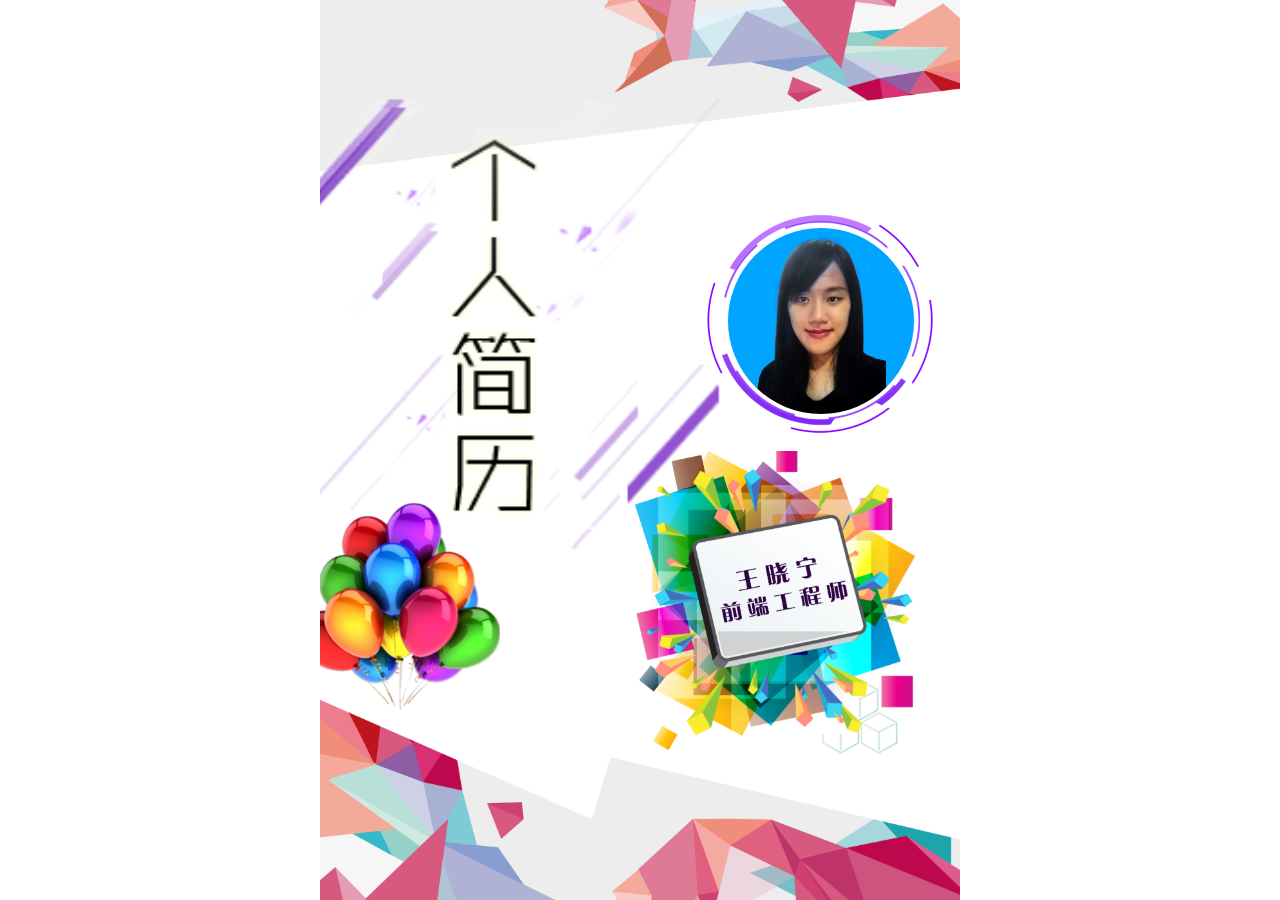
<file: index.html>
<!DOCTYPE html>
<html lang="en">
<head>
    <meta charset="UTF-8">
    <title>Title</title>
    <meta name="viewport"
          content="width=device-width, user-scalable=no, initial-scale=1.0, maximum-scale=1.0, minimum-scale=1.0">
    <link rel="stylesheet" href="css/swiper.min.css">
    <link rel="stylesheet" href="css/reset.min.css">
    <link rel="stylesheet" href="css/index.css">
    <link rel="stylesheet" href="css/animate.min.css">

</head>
<body>
<div class="swiper-container" id="container">
    <div class="swiper-wrapper">
        <div class="swiper-slide slide1">
            <img src='images/qiqiu.png'>
            <img src="images/111.png"><!--
            <img src="images/jisi.png">-->
            <div><img src="images/keji.png" ><span></span></div>
            <img src="images/person_bg.png">
            <img src="images/name1.png">
            <p class="jianli"></p>
        </div>
        <div class="swiper-slide slide2">
            <img src="images/faguang.png" >
            <p class='list'>基本信息</p><!--
            <img src="images/2-2.png">-->
            <div class="div_list">
                <span></span>
                <span><img src="images/list.png" alt=""></span>
            </div>
            <p>姓名：王晓宁</p>
            <p>性别：女</p>
            <p>学历：本科</p>
            <p>专业：数字媒体技术</p>
            <p>毕业院校：长春工业大学</p>
            <img src="images/totop.png">
        </div>
        <div class="swiper-slide slide3">
            <p class='list'>掌握技能</p>
            <div class="top">
                <img src="images/content.png">
                <span>Node.js</span>
                <span>Vue</span>
                <span>H5</span>
            </div>
            <img src="images/fangkuai.png">
            <span>熟悉JavaScript</span>
            <span>熟练使用Node.js</span>
            <span>熟悉前后台数据交互</span>
            <span>操作mongodb数据库</span>
            <span>掌握前端框架Angular.js</span>
            <span>熟悉ps、HTML、CSS布局</span>
            <span>使用html5开发webapp及响应式开发</span>
            <!--
            <span>掌握前端框架Angular.js、React、Vue</span>
            <span>熟练使用Node.js，操作mongodb数据库</span>
            <span>使用html5开发webapp及响应式开发</span>
            <span>了解数据的原生</span>-->
        </div>
        <div class="swiper-slide slide4">
            <p class='list'>工作经验</p>
            <img src="images/fly.png">
            <div class="job">
                <p class='animated tada'>微客兄弟（北京）有限公司</p>
                <p class='animated bounceInDown'>职位：前端工程师</p>
                <p>时间：2015年7月至2017年1月</p>
                <p>职责：PC与移动端的开发</p>
            </div>
        </div>
        <div class="swiper-slide slide5">
            <p class='list'>关于我</p>
            <p>联系方式：18612358425</p>
            <p>我的邮箱：664776560@qq.com</p>
            <img src="images/qq_pic_merged_1484711743665.png">
        </div>
    </div>
</div>
<script src="js/swiper.min.js"></script>
<script>
    var swiper=new Swiper('.swiper-container',{
        direction:'vertical',
        onTransitionEnd:function(swiper){
            var curIndex=swiper.activeIndex;
            var sliders=swiper.slides;
            [].forEach.call(sliders,function (item,index) {
                item.id="";
                if(curIndex==index){
                    switch(curIndex){
                        case 0:
                            item.id="page"+(sliders.length-2);
                            break;
                        case sliders.length-1:
                            item.id="page1";
                            break;
                        default:
                            item.id="page"+curIndex;
                    }
                }
            })
        },
        loop:true
    })
</script>
<script>
    var desW=640;
    var winP=document.documentElement.clientWidth||document.body.clientWidth;
    document.documentElement.style.fontSize=winP/desW*100+'px';
    if(winP>640){
        var width=document.getElementById("container");
        width.style.width="640px";
        document.documentElement.style.fontSize="100px"
    }
</script>
</body>
</html>
</file>
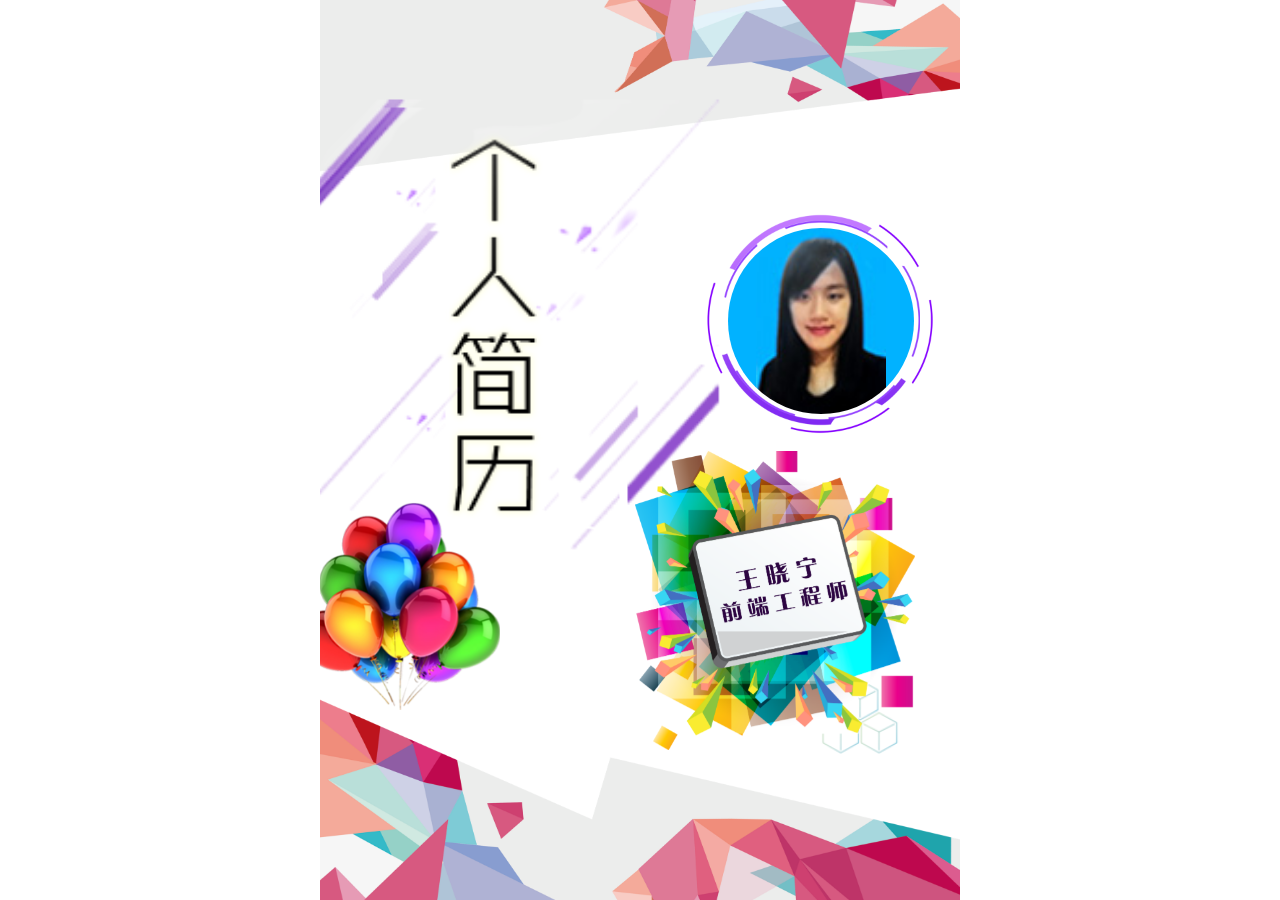
<file: presume/index.html>
<!DOCTYPE html>
<html lang="en">
<head>
    <meta charset="UTF-8">
    <title>Title</title>
    <meta name="viewport"
          content="width=device-width, user-scalable=no, initial-scale=1.0, maximum-scale=1.0, minimum-scale=1.0">
    <link rel="stylesheet" href="css/swiper.min.css">
    <link rel="stylesheet" href="css/reset.min.css">
    <link rel="stylesheet" href="css/index.css">
    <link rel="stylesheet" href="css/animate.min.css">

</head>
<body>
<div class="swiper-container" id="container">
    <div class="swiper-wrapper">
        <div class="swiper-slide slide1">
            <img src='images/qiqiu.png'>
            <img src="images/111.png"><!--
            <img src="images/jisi.png">-->
            <div><img src="images/keji.png" ><span></span></div>
            <img src="images/person_bg.png">
            <img src="images/name1.png">
            <p class="jianli"></p>
        </div>
        <div class="swiper-slide slide2">
            <img src="images/faguang.png" >
            <p class='list'>基本信息</p><!--
            <img src="images/2-2.png">-->
            <div class="div_list">
                <span></span>
                <span><img src="images/list.png" alt=""></span>
            </div>
            <p>姓名：王晓宁</p>
            <p>性别：女</p>
            <p>学历：本科</p>
            <p>专业：数字媒体技术</p>
            <p>毕业院校：长春工业大学</p>
            <img src="images/totop.png">
        </div>
        <div class="swiper-slide slide3">
            <p class='list'>掌握技能</p>
            <div class="top">
                <img src="images/content.png">
                <span>Node.js</span>
                <span>Vue</span>
                <span>H5</span>
            </div>
            <img src="images/fangkuai.png">
            <span>熟悉JavaScript</span>
            <span>熟练使用Node.js</span>
            <span>熟悉前后台数据交互</span>
            <span>操作mongodb数据库</span>
            <span>掌握前端框架Angular.js</span>
            <span>熟悉ps、HTML、CSS布局</span>
            <span>使用html5开发webapp及响应式开发</span>
            <!--
            <span>掌握前端框架Angular.js、React、Vue</span>
            <span>熟练使用Node.js，操作mongodb数据库</span>
            <span>使用html5开发webapp及响应式开发</span>
            <span>了解数据的原生</span>-->
        </div>
        <div class="swiper-slide slide4">
            <p class='list'>工作经验</p>
            <img src="images/fly.png">
            <div class="job">
                <p class='animated tada'>微客兄弟（北京）有限公司</p>
                <p class='animated bounceInDown'>职位：前端工程师</p>
                <p>时间：2015年7月至2017年1月</p>
                <p>职责：主要负责网站前端功能的实现</p>
            </div>
        </div>
        <div class="swiper-slide slide5">
            <p class='list'>关于我</p>
            <p>联系方式：18612358425</p>
            <p>我的邮箱：664776560@qq.com</p>
            <img src="images/qq_pic_merged_1484711743665.jpg">
        </div>
    </div>
</div>
<script src="js/swiper.min.js"></script>
<script>
    var swiper=new Swiper('.swiper-container',{
        direction:'vertical',
        onTransitionEnd:function(swiper){
            var curIndex=swiper.activeIndex;
            var sliders=swiper.slides;
            [].forEach.call(sliders,function (item,index) {
                item.id="";
                if(curIndex==index){
                    switch(curIndex){
                        case 0:
                            item.id="page"+(sliders.length-2);
                            break;
                        case sliders.length-1:
                            item.id="page1";
                            break;
                        default:
                            item.id="page"+curIndex;
                    }
                }
            })
        },
        loop:true
    })
</script>
<script>
    var desW=640;
    var winP=document.documentElement.clientWidth||document.body.clientWidth;
    document.documentElement.style.fontSize=winP/desW*100+'px';
    if(winP>640){
        var width=document.getElementById("container");
        width.style.width="640px";
        document.documentElement.style.fontSize="100px"
    }
</script>
</body>
</html>
</file>
<file: css/index.css>
html,body{width:100%;height:100%;overflow:hidden;}
.swiper-container{width:100%;height:100%;perspective:2000px;}
/*.swiper-slide{background:#00ee00;}*/
.swiper-slide{background:url('../images/bg.png') no-repeat center;background-size:100% 100%;}
.swiper-slide img,.swiper-slide span,.swiper-slide p{position: absolute;opacity:0;}
.slide1>img,.slide1 img,.slide1 span,.slide1 p,.slide1 div{opacity:0;}
.slide1 img:nth-child(1){width:2rem;bottom:1.9rem;left:-.2rem;transform: rotate(15deg);}
.slide1>img:nth-child(2){width:1rem;height:1rem;bottom:1.3rem;right:.5rem;animation: change 1s infinite both;-webkit-animation: change 1s infinite both;transition:1s;}
/*.photo{width:4rem;height:1rem;background:url('../images/jisi.png') no-repeat center center;background-size:100%;display: block;border-radius: 0.7rem 0.4rem ;background-clip: content-box;right:.1rem;top:2rem;}*/
.slide1 div{position:absolute;right:2.4rem;}
.slide1 div img:nth-child(1){width:2.4rem;top:2rem;animation: circle 2s linear infinite both;-webkit-animation: circle 2s linear infinite both;}
.slide1 div span{width:1.86rem;height:1.86rem;
    border-radius:50%;left:.078rem;top:2.284rem;background:url("../images/perpic.jpg") no-repeat 50% 0 #01a4ff;background-size:contain;}
.slide1 img:nth-child(4){left:-.51rem;top:50%;margin-top:-4.7rem;width:4.7rem;}
.slide1 img:nth-child(5){right:.45rem;bottom:1.5rem;width:2.8rem;}
#page1 img,#page1 div,#page1 span,#page2 img,#page2 div,#page2 span,#page2 p{opacity:1;}
#page1 img:nth-child(1){
    animation:1s rollIn 1 both .3s;display:block;
}
#page1 img:nth-child(4){
    animation:1s pulse 1 both;
}
#page1 div:nth-child(3) img{
    animation:1s rotateInDownRight both 1.2s;
}
#page1 div:nth-child(3) span{
    animation:1s rotateIn 1 both 2.2s;
}
#page1 img:nth-child(5){
    animation:1s zoomIn 1 both 3.2s;
}
.list{padding:0.14rem 0.25rem;color:#fff;font-weight:bold;font-size:0.37rem;border:0.05rem solid #fff;top:0.33rem;left:0.45rem;}
.slide2{transform-style:preserve-3d;}
.slide2 div.div_list span,.slide2 div.div_list{opacity:0;}
.slide2>img:nth-child(1){width:6.2rem;right:-3.4rem;top:2.1rem;animation: Vcircle .5s infinite linear both;-webkit-animation: Vcircle 2s infinite linear both;}
.slide2 div.div_list{position: relative;width:0.2rem;height:50%;}
.slide2 div.div_list img:nth-child(2){width:.4rem;top:3rem;left:0.4rem;z-index:-1;}
.slide2 div.div_list span:nth-child(1){z-index:1;border-radius:2rem 2rem;width:0.12rem;height:100%;background:#ccc;left:.36rem;top:2.4rem;display:block;box-shadow:1px 1px #ccc;}
.slide2 div.div_list span:nth-child(2){border-radius:4px;width:5.5rem;height:100%;left:.6rem;top:2.4rem;opacity:0.6;display:block;box-shadow:1px 0 1px #ccc;}
.slide2 div.div_list span:nth-child(2) img{width:100%;height:100%;}
.slide2 p:not(.list){color:#00006e;line-height:0.5rem;text-align:left;font-size:0.3rem;left:1.5rem;right:0;opacity: 0;}
.slide2 img:nth-child(3){width:5rem;top:2rem;left:-3rem;}
.slide2 :nth-child(4){top:3.5rem;}
.slide2 :nth-child(5){top:4.2rem;}
.slide2 :nth-child(6){top:4.9rem;}
.slide2 :nth-child(7){top:5.6rem;}
.slide2 :nth-child(8){top:6.3rem;}
.slide2 :nth-child(9){bottom:0;width:3.2rem;z-index:-2;}
#page2 {opacity:1;}
#page2 .div_list span:nth-child(1) {animation:1s zoomIn 1 both;}
#page2 .div_list span:nth-child(2) {animation:1s zoomInDown 1 both .6s;}
#page2 :nth-child(4){animation:0.9s bounceInUp 1 both 1.1s;}
#page2 :nth-child(5){animation:0.9s bounceInUp 1 both 1.7s;}
#page2 :nth-child(6){animation:0.9s bounceInUp 1 both 2.3s;}
#page2 :nth-child(7){animation:0.9s bounceInUp 1 both 2.9s;}
#page2 :nth-child(8){animation:0.9s bounceInUp 1 both 3.5s;}
#page2 :nth-child(9){animation:1s fadeInUp 1 both 4s;}


.slide3 .top{width:3rem;top:2rem;left:.5rem;position:relative;}
.slide3 .top img{width:100%;}
.slide3 .top span:nth-child(2){color:#400606;font-weight:bold;font-size:0.33rem;top:1.3rem;left:.45rem;}
.slide3 .top span:nth-child(3){color:#400606;font-weight:bold;font-size:.38rem;top:2.29rem;left:1.4rem;}
.slide3 .top span:nth-child(4){color:#fff;font-weight:bold;font-size:0.4rem;top:0.62rem;left:1.63rem;}
.slide3>img:nth-child(3){width:4rem;right:-.2rem;bottom:.7rem;}
.slide3>span:nth-child(odd){color:#00004e;font-size:.3rem;line-height:.4rem;border-bottom:.02rem solid #0000AA;}
.slide3>span:nth-child(even){color:#00002e;font-size:.3rem;line-height:.4rem;border-bottom:.02rem solid #0000AA;}
.slide3>span:nth-child(4){top:3.4rem;right:0.4rem;}
.slide3>span:nth-child(5){top:3.9rem;right:0.4rem;}
.slide3>span:nth-child(6){top:4.4rem;right:0.4rem;}
.slide3>span:nth-child(7){top:4.9rem;right:0.4rem;}
.slide3>span:nth-child(8){top:6rem;left:0.4rem;}
.slide3>span:nth-child(9){top:6.5rem;left:0.4rem;}
.slide3>span:nth-child(10){top:7rem;left:0.4rem;}
.slide3 span,.slide3 img{opacity:0;}
#page3 span,#page3 img,#page3 p{opacity:1;}
#page3>span:nth-child(4){
     animation:1s lightSpeedIn 1 both 3s;
 }
#page3>span:nth-child(5){
    animation:1s lightSpeedIn 1 both 3.8s;
}
#page3>span:nth-child(6){
    animation:1s lightSpeedIn 1 both 4.6s;
}
#page3>span:nth-child(7){
    animation:1s lightSpeedIn 1 both 5.4s;
}
#page3>span:nth-child(8){
    animation:1s lightSpeedIn 1 both 6.2s;
}
#page3>span:nth-child(9){
    animation:1s lightSpeedIn 1 both 7s;
}
#page3>span:nth-child(10){
    animation:1s lightSpeedIn 1 both 7.8s;
}
#page3>img:nth-child(3){
    animation:1.2s zoomInRight 1 both 1.5s;
}
#page3 .top img{
    animation:1s flipInY 1 both 0s;
}
#page3 .top span:nth-child(2){
    animation:.5s zoomIn 1 both .5s;
}
#page3 .top span:nth-child(3){
    animation:.5s zoomIn 1 both 1s;
}
#page3 .top span:nth-child(4){
    animation:.5s zoomIn 1 both 1.5s;
}
.jianli{
    width: 2.3rem;font-size:3rem;}
.slide4 img:nth-child(2){
    width:5rem;bottom:0;right:0;
}
.slide4 .job{width:100%;height:100%;top:3rem;text-align:center;background:url("../images/bg3.png") no-repeat 0 2.9rem;background-size:100%;opacity:0;}
.slide4 .job p{right:0.6rem;left:0.6rem;}
.slide4 .job p:nth-child(1){top:2.6rem;color:#fff;line-height:1rem;right:0.6rem;left:0.6rem;font-size:0.4rem;height:1rem;background:#ccc;border-radius:3px 6px 0 0;}
.slide4 .job p:nth-child(2){top:4.2rem;font-size:0.3rem;}
.slide4 .job p:nth-child(3){top:4.7rem;font-size:0.3rem;}
.slide4 .job p:nth-child(4){top:5.2rem;font-size:0.3rem;}
#page4 .job,#page4 p{opacity: 1;}
#page4 .job{ animation:1s zoomInUp 1 both;}
#page4 .job p:nth-child(1){ animation:1s flipInX 1 both 0.8s;}
#page4 .job p:nth-child(2){ animation:1s fadeInUp 1 both 1.5s;}
#page4 .job p:nth-child(3){ animation:1s fadeInUp 1 both 2.2s;}
#page4 .job p:nth-child(4){ animation:1s fadeInUp 1 both 2.9s;}
.slide5 p:nth-child(2){
    top:2.5rem;text-align:center;width:100%;font-size:0.3rem;
}
.slide5 p:nth-child(3){
    top:3.1rem;text-align:center;width:100%;font-size:0.3rem;
}
.slide5 img:nth-child(4){width:3.5rem;left:50%;margin-left:-1.75rem;bottom:2rem;}
#page5 p,#page5 img{opacity:1;}
#page5 p:nth-child(2){
    animation:1s flipInY 1 both;
}
#page5 p:nth-child(3){
     animation:1s flipInY 1 both .6s;
 }
#page5 img:nth-child(4){
    animation:1s fadeIn 1 both 1.5s;
}
@keyframes change{
   25%{
        transform:scale(1.1,0.9) translateY(5px);
    }
    75%{
        transform:scale(0.9,1.1);
    }
}
@-webkit-keyframes change{
    0%{
        transform:scale(1.2,0.4);transition:1s;
    }
    100%{
        transforle(1.2,0.4);
    }
}
@keyframes circle{
   0%{
        transform:rotate(0deg);
    }
    100%{
        transform:rotate(360deg);
    }
}
@-webkit-keyframes circle{
   0%{
        transform:rotate(0deg);
    }
    100%{
        transform:rotate(360deg);
    }
}
@keyframes Vcircle{
    0%{
        transform:rotate(0deg);
    }
    100%{
        transform:rotate(360deg);
    }
}
@-webkit-keyframes Vcircle{
    0%{
        transform:translateZ(-5px);
    }
    100%{
        transform:rotateY(360deg);
    }
}
</file>
<file: presume/css/index.css>
html,body{width:100%;height:100%;overflow:hidden;}
.swiper-container{width:100%;height:100%;perspective:2000px;}
/*.swiper-slide{background:#00ee00;}*/
.swiper-slide{background:url('../images/bg.png') no-repeat center;background-size:100% 100%;}
.swiper-slide img,.swiper-slide span,.swiper-slide p{position: absolute;opacity:0;}
.slide1>img,.slide1 img,.slide1 span,.slide1 p,.slide1 div{opacity:0;}
.slide1 img:nth-child(1){width:2rem;bottom:1.9rem;left:-.2rem;transform: rotate(15deg);}
.slide1>img:nth-child(2){width:1rem;height:1rem;bottom:1.3rem;right:.5rem;animation: change 1s infinite both;-webkit-animation: change 1s infinite both;transition:1s;}
.photo{width:4rem;height:1rem;background:url('../images/jisi.png') no-repeat center center;background-size:100%;display: block;border-radius: 0.7rem 0.4rem ;background-clip: content-box;right:.1rem;top:2rem;}
.slide1 div{position:absolute;right:2.4rem;}
.slide1 div img:nth-child(1){width:2.4rem;top:2rem;animation: circle 2s linear infinite both;-webkit-animation: circle 2s linear infinite both;}
.slide1 div span{width:1.86rem;height:1.86rem;
    border-radius:50%;left:.078rem;top:2.284rem;background:url("../images/perpic.jpg") no-repeat 50% 0 #01b2ff;background-size:contain;}
.slide1 img:nth-child(4){left:-.51rem;top:50%;margin-top:-4.7rem;width:4.7rem;}
.slide1 img:nth-child(5){right:.45rem;bottom:1.5rem;width:2.8rem;}
#page1 img,#page1 div,#page1 span,#page2 img,#page2 div,#page2 span,#page2 p{opacity:1;}
#page1 img:nth-child(1){
    animation:1s rollIn 1 both .3s;display:block;
}
#page1 img:nth-child(4){
    animation:1s pulse 1 both;
}
#page1 div:nth-child(3) img{
    animation:1s rotateInDownRight both 1.2s;
}
#page1 div:nth-child(3) span{
    animation:1s rotateIn 1 both 2.2s;
}
#page1 img:nth-child(5){
    animation:1s zoomIn 1 both 3.2s;
}
.list{padding:0.14rem 0.25rem;color:#fff;font-weight:bold;font-size:0.37rem;border:0.05rem solid #fff;top:0.33rem;left:0.45rem;}
.slide2{transform-style:preserve-3d;}
.slide2 div.div_list span,.slide2 div.div_list{opacity:0;}
.slide2>img:nth-child(1){width:6.2rem;right:-3.4rem;top:2.1rem;animation: Vcircle .5s infinite linear both;-webkit-animation: Vcircle 2s infinite linear both;}
.slide2 div.div_list{position: relative;width:0.2rem;height:50%;}
.slide2 div.div_list img:nth-child(2){width:.4rem;top:3rem;left:0.4rem;z-index:-1;}
.slide2 div.div_list span:nth-child(1){z-index:1;border-radius:2rem 2rem;width:0.12rem;height:100%;background:#ccc;left:.36rem;top:2.4rem;display:block;box-shadow:1px 1px #ccc;}
.slide2 div.div_list span:nth-child(2){border-radius:4px;width:5.5rem;height:100%;left:.6rem;top:2.4rem;opacity:0.6;display:block;box-shadow:1px 0 1px #ccc;}
.slide2 div.div_list span:nth-child(2) img{width:100%;height:100%;}
.slide2 p:not(.list){color:#00006e;line-height:0.5rem;text-align:left;font-size:0.3rem;left:1.5rem;right:0;opacity: 0;}
.slide2 img:nth-child(3){width:5rem;top:2rem;left:-3rem;}
.slide2 :nth-child(4){top:3.5rem;}
.slide2 :nth-child(5){top:4.2rem;}
.slide2 :nth-child(6){top:4.9rem;}
.slide2 :nth-child(7){top:5.6rem;}
.slide2 :nth-child(8){top:6.3rem;}
.slide2 :nth-child(9){bottom:0;width:3.2rem;}
#page2 {opacity:1;}
#page2 .div_list span:nth-child(1) {animation:1s zoomIn 1 both;}
#page2 .div_list span:nth-child(2) {animation:1s zoomInDown 1 both .6s;}
#page2 :nth-child(4){animation:0.9s bounceInUp 1 both 1.1s;}
#page2 :nth-child(5){animation:0.9s bounceInUp 1 both 1.7s;}
#page2 :nth-child(6){animation:0.9s bounceInUp 1 both 2.3s;}
#page2 :nth-child(7){animation:0.9s bounceInUp 1 both 2.9s;}
#page2 :nth-child(8){animation:0.9s bounceInUp 1 both 3.5s;}
#page2 :nth-child(9){animation:1s fadeInUp 1 both 4s;}


.slide3 .top{width:3rem;top:2rem;left:.5rem;position:relative;}
.slide3 .top img{width:100%;}
.slide3 .top span:nth-child(2){color:#400606;font-weight:bold;font-size:0.33rem;top:1.3rem;left:.45rem;}
.slide3 .top span:nth-child(3){color:#400606;font-weight:bold;font-size:.38rem;top:2.29rem;left:1.4rem;}
.slide3 .top span:nth-child(4){color:#fff;font-weight:bold;font-size:0.4rem;top:0.62rem;left:1.63rem;}
.slide3>img:nth-child(3){width:4rem;right:-.2rem;bottom:.7rem;}
.slide3>span:nth-child(odd){color:#00004e;font-size:.3rem;line-height:.4rem;border-bottom:.02rem solid #0000AA;}
.slide3>span:nth-child(even){color:#00002e;font-size:.3rem;line-height:.4rem;border-bottom:.02rem solid #0000AA;}
.slide3>span:nth-child(4){top:3.4rem;right:0.4rem;}
.slide3>span:nth-child(5){top:3.9rem;right:0.4rem;}
.slide3>span:nth-child(6){top:4.4rem;right:0.4rem;}
.slide3>span:nth-child(7){top:4.9rem;right:0.4rem;}
.slide3>span:nth-child(8){top:6rem;left:0.4rem;}
.slide3>span:nth-child(9){top:6.5rem;left:0.4rem;}
.slide3>span:nth-child(10){top:7rem;left:0.4rem;}
.slide3 span,.slide3 img{opacity:0;}
#page3 span,#page3 img,#page3 p{opacity:1;}
#page3>span:nth-child(4){
     animation:1s lightSpeedIn 1 both 3s;
 }
#page3>span:nth-child(5){
    animation:1s lightSpeedIn 1 both 3.8s;
}
#page3>span:nth-child(6){
    animation:1s lightSpeedIn 1 both 4.6s;
}
#page3>span:nth-child(7){
    animation:1s lightSpeedIn 1 both 5.4s;
}
#page3>span:nth-child(8){
    animation:1s lightSpeedIn 1 both 6.2s;
}
#page3>span:nth-child(9){
    animation:1s lightSpeedIn 1 both 7s;
}
#page3>span:nth-child(10){
    animation:1s lightSpeedIn 1 both 7.8s;
}
#page3>img:nth-child(3){
    animation:1.2s zoomInRight 1 both 1.5s;
}
#page3 .top img{
    animation:1s flipInY 1 both 0s;
}
#page3 .top span:nth-child(2){
    animation:.5s zoomIn 1 both .5s;
}
#page3 .top span:nth-child(3){
    animation:.5s zoomIn 1 both 1s;
}
#page3 .top span:nth-child(4){
    animation:.5s zoomIn 1 both 1.5s;
}
.jianli{
    width: 2.3rem;font-size:3rem;}
.slide4 img:nth-child(2){
    width:5rem;bottom:0;right:0;
}
.slide4 .job{width:100%;height:100%;top:3rem;text-align:center;background:url("../images/bg3.png") no-repeat 0 2.9rem;background-size:100%;opacity:0;}
.slide4 .job p{right:0.6rem;left:0.6rem;}
.slide4 .job p:nth-child(1){top:2.6rem;color:#fff;line-height:1rem;right:0.6rem;left:0.6rem;font-size:0.4rem;height:1rem;background:#ccc;border-radius:3px 6px 0 0;}
.slide4 .job p:nth-child(2){top:4.2rem;font-size:0.3rem;}
.slide4 .job p:nth-child(3){top:4.7rem;font-size:0.3rem;}
.slide4 .job p:nth-child(4){top:5.2rem;font-size:0.3rem;}
#page4 .job,#page4 p{opacity: 1;}
#page4 .job{ animation:1s zoomInUp 1 both;}
#page4 .job p:nth-child(1){ animation:1s flipInX 1 both 0.8s;}
#page4 .job p:nth-child(2){ animation:1s fadeInUp 1 both 1.5s;}
#page4 .job p:nth-child(3){ animation:1s fadeInUp 1 both 2.2s;}
#page4 .job p:nth-child(4){ animation:1s fadeInUp 1 both 2.9s;}
.slide5 p:nth-child(2){
    top:2.5rem;text-align:center;width:100%;font-size:0.3rem;
}
.slide5 p:nth-child(3){
    top:3.1rem;text-align:center;width:100%;font-size:0.3rem;
}
.slide5 img:nth-child(4){width:3.5rem;left:50%;margin-left:-1.75rem;top:4.6rem;}
#page5 p,#page5 img{opacity:1;}
#page5 p:nth-child(2){
    animation:1s flipInY 1 both;
}
#page5 p:nth-child(3){
     animation:1s flipInY 1 both .6s;
 }
#page5 img:nth-child(4){
    animation:1s fadeIn 1 both 1.5s;
}
@keyframes change{
   25%{
        transform:scale(1.1,0.9) translateY(5px);
    }
    75%{
        transform:scale(0.9,1.1);
    }
}
@-webkit-keyframes change{
    0%{
        transform:scale(1.2,0.4);transition:1s;
    }
    100%{
        transforle(1.2,0.4);
    }
}
@keyframes circle{
   0%{
        transform:rotate(0deg);
    }
    100%{
        transform:rotate(360deg);
    }
}
@-webkit-keyframes circle{
   0%{
        transform:rotate(0deg);
    }
    100%{
        transform:rotate(360deg);
    }
}
@keyframes Vcircle{
    0%{
        transform:rotate(0deg);
    }
    100%{
        transform:rotate(360deg);
    }
}
@-webkit-keyframes Vcircle{
    0%{
        transform:translateZ(-5px);
    }
    100%{
        transform:rotateY(360deg);
    }
}
</file>
